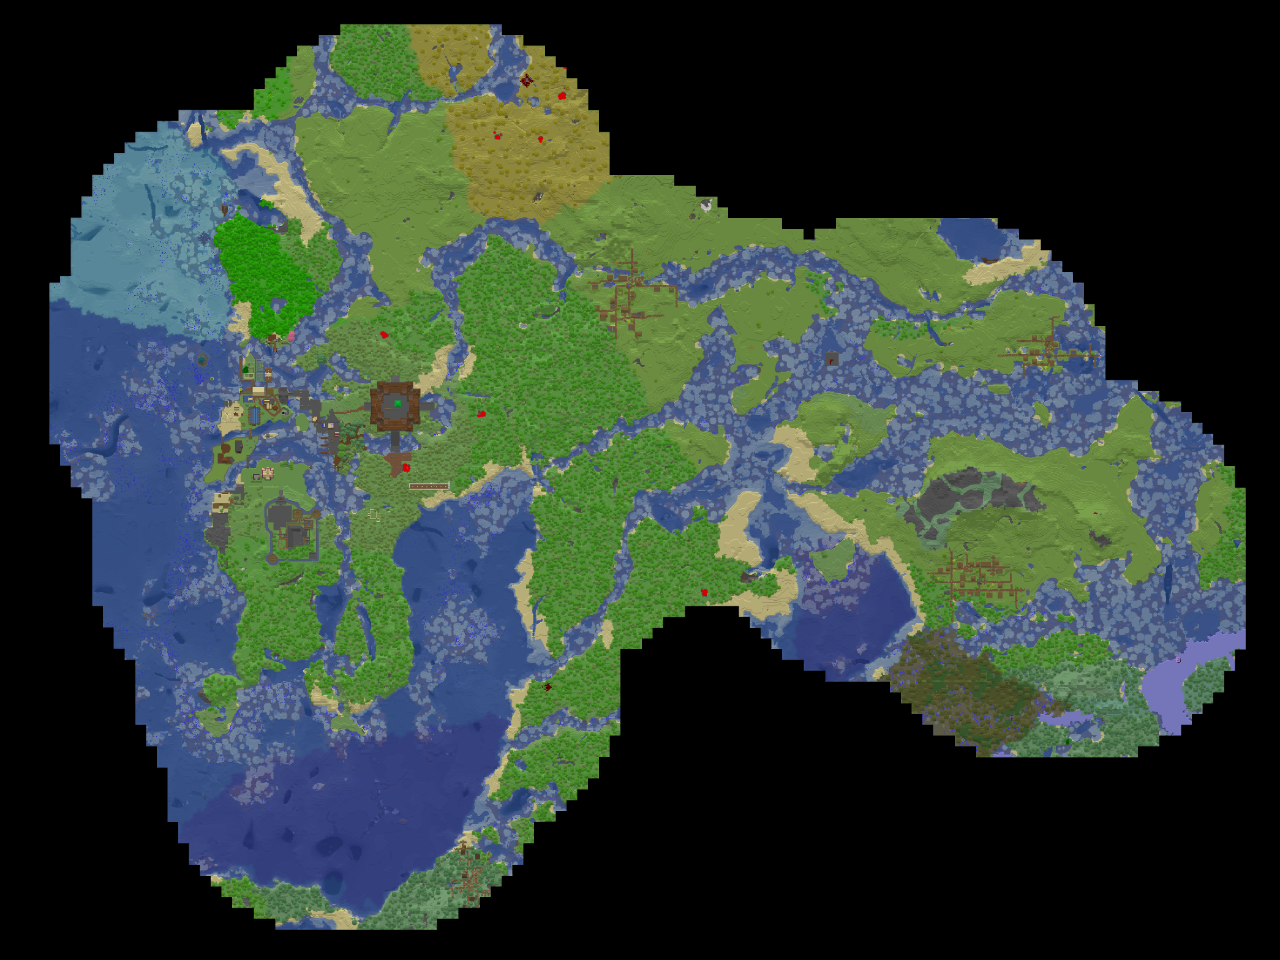
<file: index.html>
<!DOCTYPE html>
<html lang="fr">
<head>
    <meta charset="UTF-8">
    <meta name="viewport" content="width=device-width, initial-scale=1.0">
    <title>ShorpAzha | Map Serveur Goff</title>
    <link rel="stylesheet" href="css/style.css">
    <!-- see also: https://ShorpAzha.github.io -->
</head>
<body>
     <div id="svg-container">
        <svg id="mySvg" viewbox="0 0 4180 3136" preserveAspectRatio="xMinYMin" xmlns="http://www.w3.org/2000/svg">
            <image href="images/mapv3.png" width="4180" height="3136"/>
            <polygon points="1232,1407 1348,1406 1350,1384 1372,1383 1372,1270 1348,1269 1349,1245 1231,1245 1230,1268 1208,1268 1206,1382 1230,1382" fill="rgb(0 0 0 / 0%)" onmouseover="showPopup(event, 'Château de Hydra')" onmouseout="hidePopup()"/>
            <polygon points="863,1657 881,1633 907,1622 930,1621 958,1634 973,1640 987,1656 1001,1664 1014,1661 1026,1651 1036,1650 1062,1687 1050,1693 1040,1701 1040,1832 909,1834 899,1847 884,1847 867,1832 866,1816 880,1803 881,1746 867,1729 863,1691" fill="rgb(0 0 0 / 0%)" onmouseover="showPopup(event, 'Château de Shorp')" onmouseout="hidePopup()"/>
            <polygon points="685,1230 700,1230 700,1243 685,1243" fill="rgb(0 0 0 / 0%)" onmouseover="showPopup(event, 'Spawn')" onmouseout="hidePopup()"/>
            <polygon points="1026,1381,1107,1380,1109,1483,1048,1487" fill="rgb(0 0 0 / 0%)" onmouseover="showPopup(event, 'Nouveau Port')" onmouseout="hidePopup()"/>
            <polygon points="638,1157,659,1143,685,1164,685,1194,663,1204,636,1192" fill="rgb(0 0 0 / 0%)" onmouseover="showPopup(event, 'Phare')" onmouseout="hidePopup()"/>
            <polygon points="866,1201,886,1201,887,1245,866,1245" fill="rgb(0 0 0 / 0%)" onmouseover="showPopup(event, 'Champs de Shorp')" onmouseout="hidePopup()"/>
            <polygon points="851,1526,850,1546,820,1546,819,1576,853,1574,855,1563,863,1563,864,1567,883,1568,892,1561,896,1530,878,1525" fill="rgb(0 0 0 / 0%)" onmouseover="showPopup(event, 'Maison de Raph')" onmouseout="hidePopup()"/>
            <polygon points="795,1293,824,1293,826,1314,795,1314" fill="rgb(0 0 0 / 0%)" onmouseover="showPopup(event, 'Vieux Port')" onmouseout="hidePopup()"/>
            <polygon points="811,1328,850,1328,850,1388,811,1388" fill="rgb(0 0 0 / 0%)" onmouseover="showPopup(event, 'Salle des Coffres')" onmouseout="hidePopup()"/>
            <polygon points="908,1265,938,1264,941,1315,919,1318,908,1303" fill="rgb(0 0 0 / 0%)" onmouseover="showPopup(event, 'Seconde Maison')" onmouseout="hidePopup()"/>
            <polygon points="824,1264,864,1264,864,1293,824,1293" fill="rgb(0 0 0 / 0%)" onmouseover="showPopup(event, 'Première Maison')" onmouseout="hidePopup()"/>
            <polygon points="859,1302,895,1301,896,1321,888,1320,889,1336,869,1336,868,1321,859,1322" fill="rgb(0 0 0 / 0%)" onmouseover="showPopup(event, 'Atelier de Goff')" onmouseout="hidePopup()"/>
            <polygon points="920,1346,935,1346,935,1356,920,1356" fill="rgb(0 0 0 / 0%)" onmouseover="showPopup(event, 'Pad de lancement historique')" onmouseout="hidePopup()"/>
        </svg>
    </div>
    <div id="popup"></div>
    <script src="js/popup.js"></script>
    <script src="js/svg.js"></script>
</body>
</html>
</file>
<file: css/style.css>
:root {
    --screen-width: 100vw;
    --screen-height: calc(var(--screen-width) * 3136 / 4180);
}
body {
    margin: 0;
    overflow: hidden;
}
#svg-container {
    width: var(--screen-width);
    height: var(--screen-height);
    overflow: hidden;
    position: relative;
}
svg {
    width:var(--screen-width);
    height:var(--screen-height);
    transform-origin: 0 0;
    transition: transform 0.2s;
}
#popup {
    display: none;
    position: absolute;
    background-color: rgba(0, 0, 0, 0.7);
    color: white;
    padding: 10px;
    border-radius: 5px;
    z-index: 10;
}
</file>
